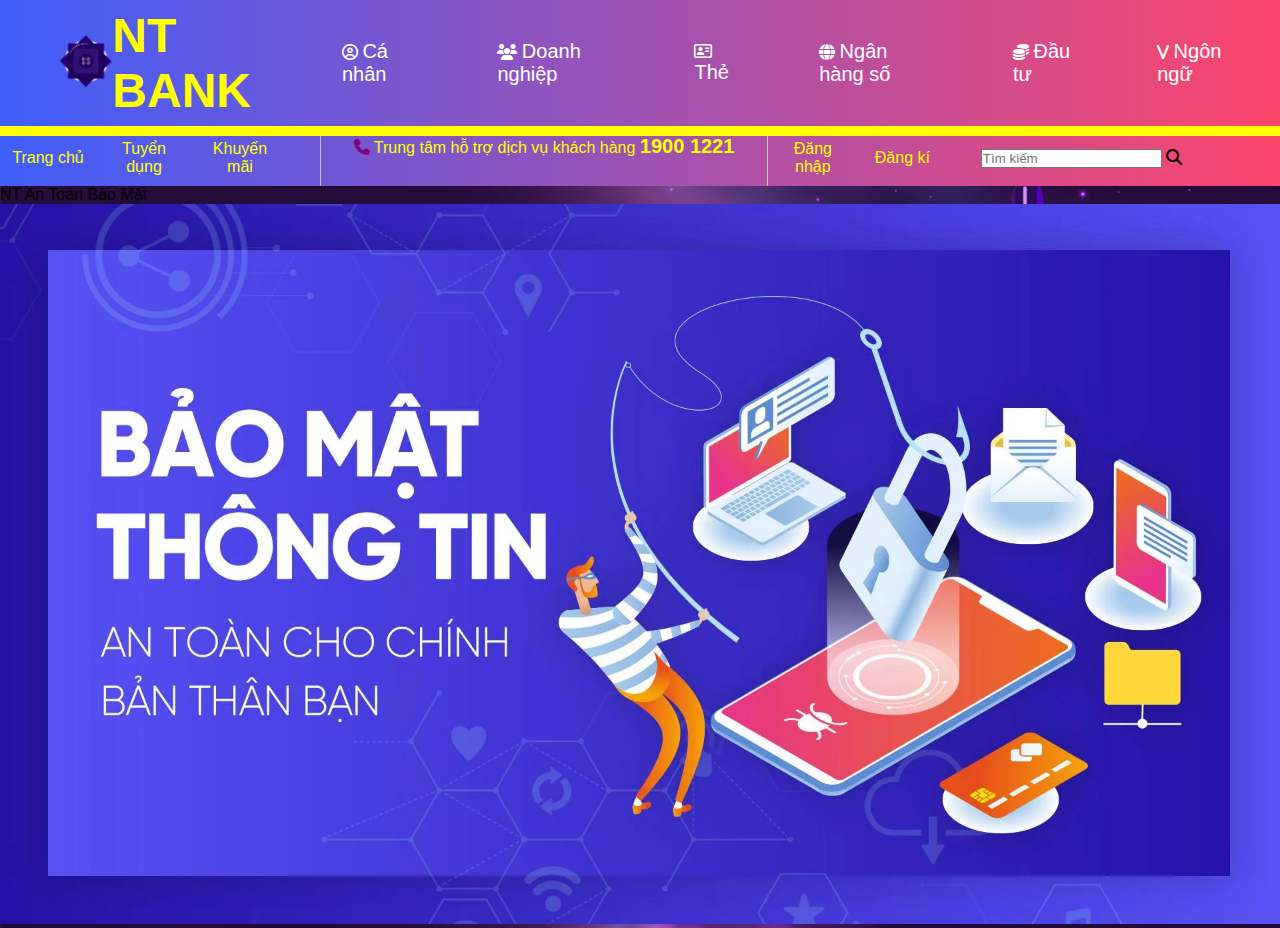
<file: antoanbaomat.html>
<!DOCTYPE html>
<html lang="en">
<head>
    <meta charset="UTF-8">
    <meta http-equiv="X-UA-Compatible" content="IE=edge">
    <meta name="viewport" content="width=device-width, initial-scale=1.0">
    <link rel="shortcut icon" href="/IMG/logo.png">
    <title>NT an toàn bảo mật</title>
    <link rel="stylesheet" href="/index.css">
    <link rel="stylesheet" href="/antoanbaomat.css">
    <link rel="stylesheet" href="https://cdnjs.cloudflare.com/ajax/libs/font-awesome/6.1.1/css/all.min.css"> 
    <link rel="stylesheet" href="https://cdnjs.cloudflare.com/ajax/libs/animate.css/4.1.1/animate.min.css"
  /> 
  <body>
    <div class="all">
    <header class="flex">
        <div class="col10">
            <div>
                <a href="#"><img src="IMG/logo.png" alt="logo"></a>
                
            </div>
        </div>
        <div class="col20">
            <div>
               <a href="#"> <h1>NT BANK</h1></a>
            </div>
        </div>
        <div class="col70">
            <div >
                <ul class="menu flex">
                    <li class="subject">                    
                        <a href="#">
                            <i class="fa-regular fa-circle-user"></i>
                            <span>Cá nhân</span>
                        </a>
                        <ul class="menu option sub">
                            <li><a href="#">Sản phẩm</a></li>
                            <li><a href="#">Dịch vụ</a></li>
                            <li><a href="#">Ngân hàng số</a></li>
                            <li><a href="#">Khuyến mãi</a></li>
                            <li><a href="#">Hỗ trợ</a></li>
                        </ul>
                    </li>
                    <li class="subject">
                        <a href="#">
                            <i class="fa-solid fa-users"></i>
                            <span>Doanh nghiệp</span>
                        </a>
                        <ul class="menu option sub" >

                            <li><a href="#">Sản phẩm</a></li>
                            <li><a href="#">Khuyến mãi</a></li>
                            <li><a href="#">Hỗ trợ </a></li>
                        </ul>
                    </li>
                    <li class="subject">
                        <a href="#">
                            <i class="fa-regular fa-address-card"></i>
                            <span>Thẻ</span>
                        </a>
                        <ul class="menu option sub" >
                            <li><a href="#">Sản phẩm</a></li>
                            <li><a href="#">Dịch vụ</a></li>
                            <li><a href="#">Ngân hàng số</a></li>
                            <li><a href="#">Khuyến mãi</a></li>
                            <li><a href="#">Hỗ trợ</a></li>
                        </ul>
                    </li>
                    <li class="subject">
                        <a href="#">
                            <i class="fa-solid fa-globe"></i>
                            <span>Ngân hàng số</span>
                        </a>
                        <ul class="menu option sub">
                            <li><a href="#">Internet Banking</a></li>
                            <li><a href="#">Mobile Banking</a></li>
                            <li><a href="#">Sms Banking</a></li>
                           
        
                        </ul>
                    </li>
                    <li class="subject">
                        <a href="#">
                            <i class="fa-solid fa-coins"></i>
                            <span>Đầu tư</span>
                        </a>
                    </li>
                    <li class="subject">
                        <a href="#">
                            <i class="fa-solid fa-v"></i>
                            <span class="language">Ngôn ngữ</span>     
                        </a>
                        <ul class="menu option sub">
                            <li><a href="#">Tiếng Anh</a> </li>
                            <li><a href="#">Tiếng Hàn</a> </li>
                            <li><a href="#">Tiếng Trung</a> </li>
                            <li><a href="#">Tiếng Nhật</a> </li>
                            <li><a href="#">Tiếng Tây Ban Nha</a> </li>
                            <li>...</li>
                        </ul>
                    </li>
                </ul>
            </div>
        </div>
    </header>
    <main>
        
    </main>
    <nav class="flex">
        <div class="flex col25">
            <div><a href="index.html">Trang chủ</a></div>
            <div><a href="tuyendung.html">Tuyển dụng</a></div>
            <div><a href="#">Khuyến mãi</a></div>
        </div>
        <div class="col35 nav flex">
            <i class="fa fa-phone" aria-hidden="true"></i>

            <a href="#">Trung tâm hỗ trợ dịch vụ khách hàng</a>
            <span class="number_phone">1900 1221</span>
        </div>
        <div class="flex col35">
            <div><a href="login.html" class="link" target="_self"> Đăng nhập</a></div>  
            <div><a href="login.html" class="link" target="_self"> Đăng kí</a></div>
            <div><input type="text"  placeholder="Tìm kiếm" /> 
                <i class="fa fa-search" aria-hidden="true"></i> </div>
        </div>
    </nav>      
    <section>
      <div class="p1">NT An Toàn Bảo Mật </div>
      <div class="picture">
        <img src="/IMG/baomat.webp" alt="anh" width="100%">
      </div>
    </section>
  </body>
</file>
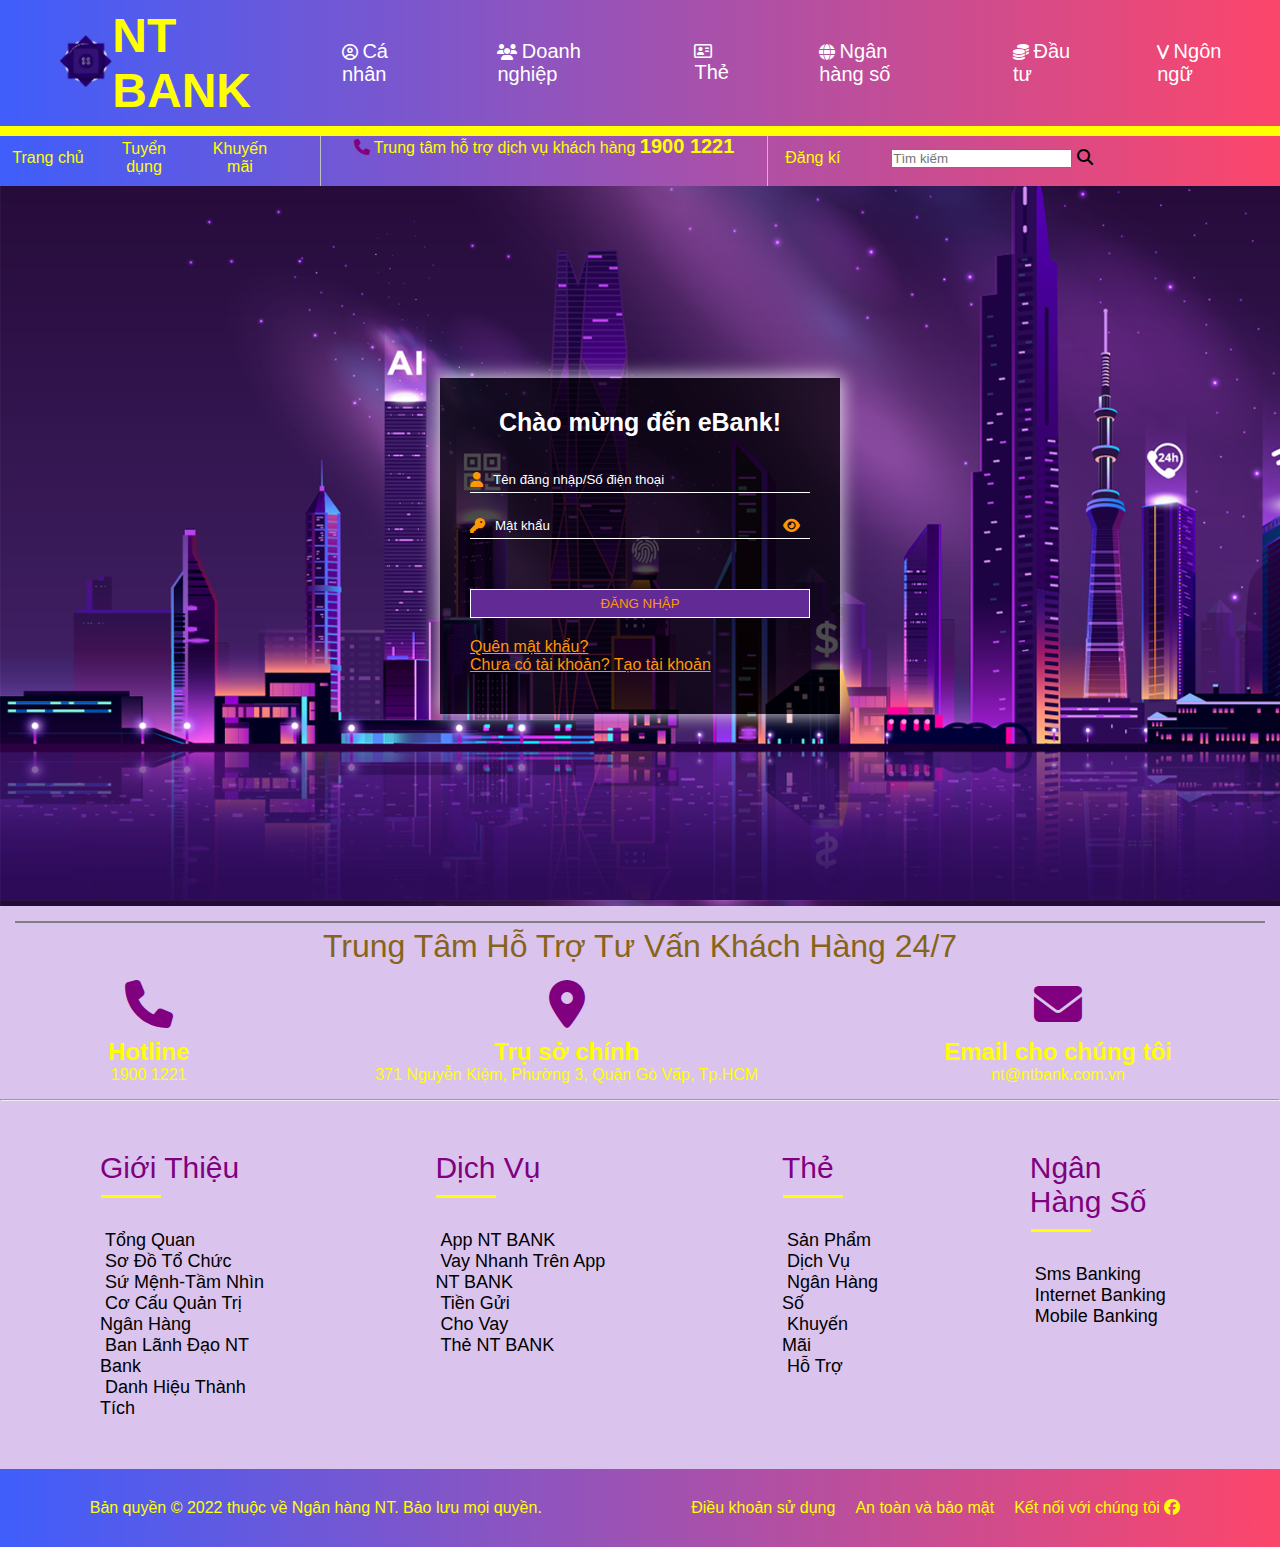
<file: login.html>
<!DOCTYPE html>
<html lang="en">
<head>
    <meta charset="UTF-8">
    <meta http-equiv="X-UA-Compatible" content="IE=edge">
    <meta name="viewport" content="width=device-width, initial-scale=1.0">
    <link rel="shortcut icon" href="/IMG/logo.png">
    <title>ĐĂNG NHẬP NT BANK</title>
    <link href="index.css" rel="stylesheet"/>
    <link rel="stylesheet" href="login.css">
    <link href="https://cdnjs.cloudflare.com/ajax/libs/font-awesome/6.1.1/css/all.min.css" rel="stylesheet"/>
    <script src="./main.js"></script>
</head>
<body>
    <div class="all">
    <header class="flex">
        <div class="col10">
            <div>
                <a href="#"><img src="IMG/logo.png" alt="logo"></a>
                
            </div>
        </div>
        <div class="col20">
            <div>
               <a href="#"> <h1>NT BANK</h1></a>
            </div>
        </div>
        <div class="col70">
            <div >
                <ul class="menu flex">
                    <li class="subject">                    
                        <a href="#">
                            <i class="fa-regular fa-circle-user"></i>
                            <span>Cá nhân</span>
                        </a>
                        <ul class="menu option sub">
                            <li><a href="#">Sản phẩm</a></li>
                            <li><a href="#">Dịch vụ</a></li>
                            <li><a href="#">Ngân hàng số</a></li>
                            <li><a href="#">Khuyến mãi</a></li>
                            <li><a href="#">Hỗ trợ</a></li>
                        </ul>
                    </li>
                    <li class="subject">
                        <a href="#">
                            <i class="fa-solid fa-users"></i>
                            <span>Doanh nghiệp</span>
                        </a>
                        <ul class="menu option sub" >

                            <li><a href="#">Sản phẩm</a></li>
                            <li><a href="#">Khuyến mãi</a></li>
                            <li><a href="#">Hỗ trợ </a></li>
                        </ul>
                    </li>
                    <li class="subject">
                        <a href="#">
                            <i class="fa-regular fa-address-card"></i>
                            <span>Thẻ</span>
                        </a>
                        <ul class="menu option sub" >
                            <li><a href="#">Sản phẩm</a></li>
                            <li><a href="#">Dịch vụ</a></li>
                            <li><a href="#">Ngân hàng số</a></li>
                            <li><a href="#">Khuyến mãi</a></li>
                            <li><a href="#">Hỗ trợ</a></li>
                        </ul>
                    </li>
                    <li class="subject">
                        <a href="#">
                            <i class="fa-solid fa-globe"></i>
                            <span>Ngân hàng số</span>
                        </a>
                        <ul class="menu option sub">
                            <li><a href="#">Internet Banking</a></li>
                            <li><a href="#">Mobile Banking</a></li>
                            <li><a href="#">Sms Banking</a></li>
                           
        
                        </ul>
                    </li>
                    <li class="subject">
                        <a href="#">
                            <i class="fa-solid fa-coins"></i>
                            <span>Đầu tư</span>
                        </a>
                    </li>
                    <li class="subject">
                        <a href="#">
                            <i class="fa-solid fa-v"></i>
                            <span class="language">Ngôn ngữ</span>     
                        </a>
                        <ul class="menu option sub">
                            <li><a href="#">Tiếng Anh</a> </li>
                            <li><a href="#">Tiếng Hàn</a> </li>
                            <li><a href="#">Tiếng Trung</a> </li>
                            <li><a href="#">Tiếng Nhật</a> </li>
                            <li><a href="#">Tiếng Tây Ban Nha</a> </li>
                            <li>...</li>
                        </ul>
                    </li>
                </ul>
            </div>
        </div>
    </header>
    <main>
        
    </main>
    <nav class="flex">
        <div class="flex col25">
            <div><a href="index.html">Trang chủ</a></div>
            <div><a href="tuyendung.html">Tuyển dụng</a></div>
            <div><a href="#">Khuyến mãi</a></div>
        </div>
        <div class="col35 nav flex">
            <i class="fa fa-phone" aria-hidden="true"></i>

            <a href="#">Trung tâm hỗ trợ dịch vụ khách hàng</a>
            <span class="number_phone">1900 1221</span>
        </div>
        <div class="flex col35">
            <!-- <div><a href="login.html" class="link" target="_self"> Đăng nhập</a></div>   -->
            <div><a href="login.html" class="link" target="_self"> Đăng kí</a></div>
            <div><input type="text"  placeholder="Tìm kiếm" /> 
                <i class="fa fa-search" aria-hidden="true"></i> </div>
        </div>
    </nav>      
    <section>
        <div id="wrapper">
            
            <form action="" id="form-login">
            <h1 class="form-heading"> Chào mừng đến eBank! </h1>
            <div class="form-group">
                <i class="fa fa-user" aria-hidden="true"></i>
                <input type="text" class="form-input" placeholder="Tên đăng nhập/Số điện thoại">
            </div>
            <div class="form-group">
                <i class="fa fa-key" aria-hidden="true"></i>
                <input type="password" class="form-input" placeholder="Mật khẩu" id="Showpassword">
                <div id="eye">
                    <i class="fa fa-eye" aria-hidden="true" onclick="myFunction()"></i>
                </div>
               
            </div>
            <input type="submit" value="Đăng nhập" class="form-submit">
            <div>
           <div> <a class="pass" href="#">Quên mật khẩu?</a></div>
           <div><a class="acc" href="#">Chưa có tài khoản? Tạo tài khoản</a></div>
            </div>
            </form>

        </div>
    </section>
    <footer>
        <div class="content2">
            <h2>Trung tâm hỗ trợ tư vấn khách hàng 24/7</h2>
            <ul class="flex content2">
                <li>
                    <i class="fa-solid fa-phone"></i>
                    <div class="add">
                        <h2>Hotline</h2>
                        <p>1900 1221</p>
                    </div>
                </li>
                <li>
                    <i class="fa-solid fa-location-dot"></i>
                    <div class="add">
                        <h2>Trụ sở chính</h2>
                        <p>371 Nguyễn Kiệm, Phường 3, Quận Gò Vấp, Tp.HCM</p>
                    </div>
                </li>
                <li>
                    <i class="fa-solid fa-envelope"></i>
                    <div class="add">
                        <h2>Email cho chúng tôi</h2>
                      <a href="mailto:nt@ntbank.com.vn">nt@ntbank.com.vn</a>
                    </div>
                </li>
                
            </ul>
            
        </div>
        <hr>
        <div class="content3">        
            <ul class="flex content3">
                <li>
                    <h2>Giới thiệu</h2>
                    <div><a href="#">Tổng quan</a></div>
                    <div> <a href="#">Sơ đồ tổ chức </a></div>
                    <div><a href="#">Sứ mệnh-Tầm nhìn </a></div>
                    <div><a href="#">Cơ cấu quản trị ngân hàng </a></div>
                    <div><a href="#">Ban lãnh đạo NT Bank </a></div>
                    <div><a href="#">Danh hiệu thành tích </a></div>    
                </li>
                <li>
                    <h2>Dịch vụ</h2> 
                    <div><a href="#">App NT BANK</a></div>
                    <div><a href="#">Vay nhanh trên App NT BANK</a></div>
                    <div><a href="#">Tiền gửi</a>  </div>
                    <div><a href="#">Cho vay</a></div>
                    <div><a href="#">Thẻ NT BANK</a></div>
                </li>
                <li>
                    <h2>Thẻ</h2>
                    <div><a href="#">Sản phẩm</a></div>
                    <div><a href="#">Dịch vụ</a></div>
                    <div><a href="#">Ngân hàng số</a></div>
                    <div><a href="#">Khuyến mãi</a></td></div>
                    <div><a href="#">Hỗ trợ</a></div>   
                </li>
                <li>
                    <h2>Ngân hàng số</h2>
                    <div><a href="#">Sms Banking</a></div>
                    <div><a href="#">Internet Banking</a></div>
                    <div><a href="#">Mobile Banking</a></div>
                    
                </li>            
            </ul>                                   
        </div>
        <div class="footers flex">
            <div>
                <div><p>Bản quyền © 2022 thuộc về Ngân hàng NT. Bảo lưu mọi quyền.</p></div>
            </div>
            <div class="flex st">
                <div><a href="#">Điều khoản sử dụng</a></div>
                <div><a href="#">An toàn và bảo mật</a></div>
                <div>
                    
                    <a href="#">Kết nối với chúng tôi <i class="fa-brands fa-facebook"></i></a></div>

            </div>
        </div>
    </footer>   
</body>
</html>
</file>
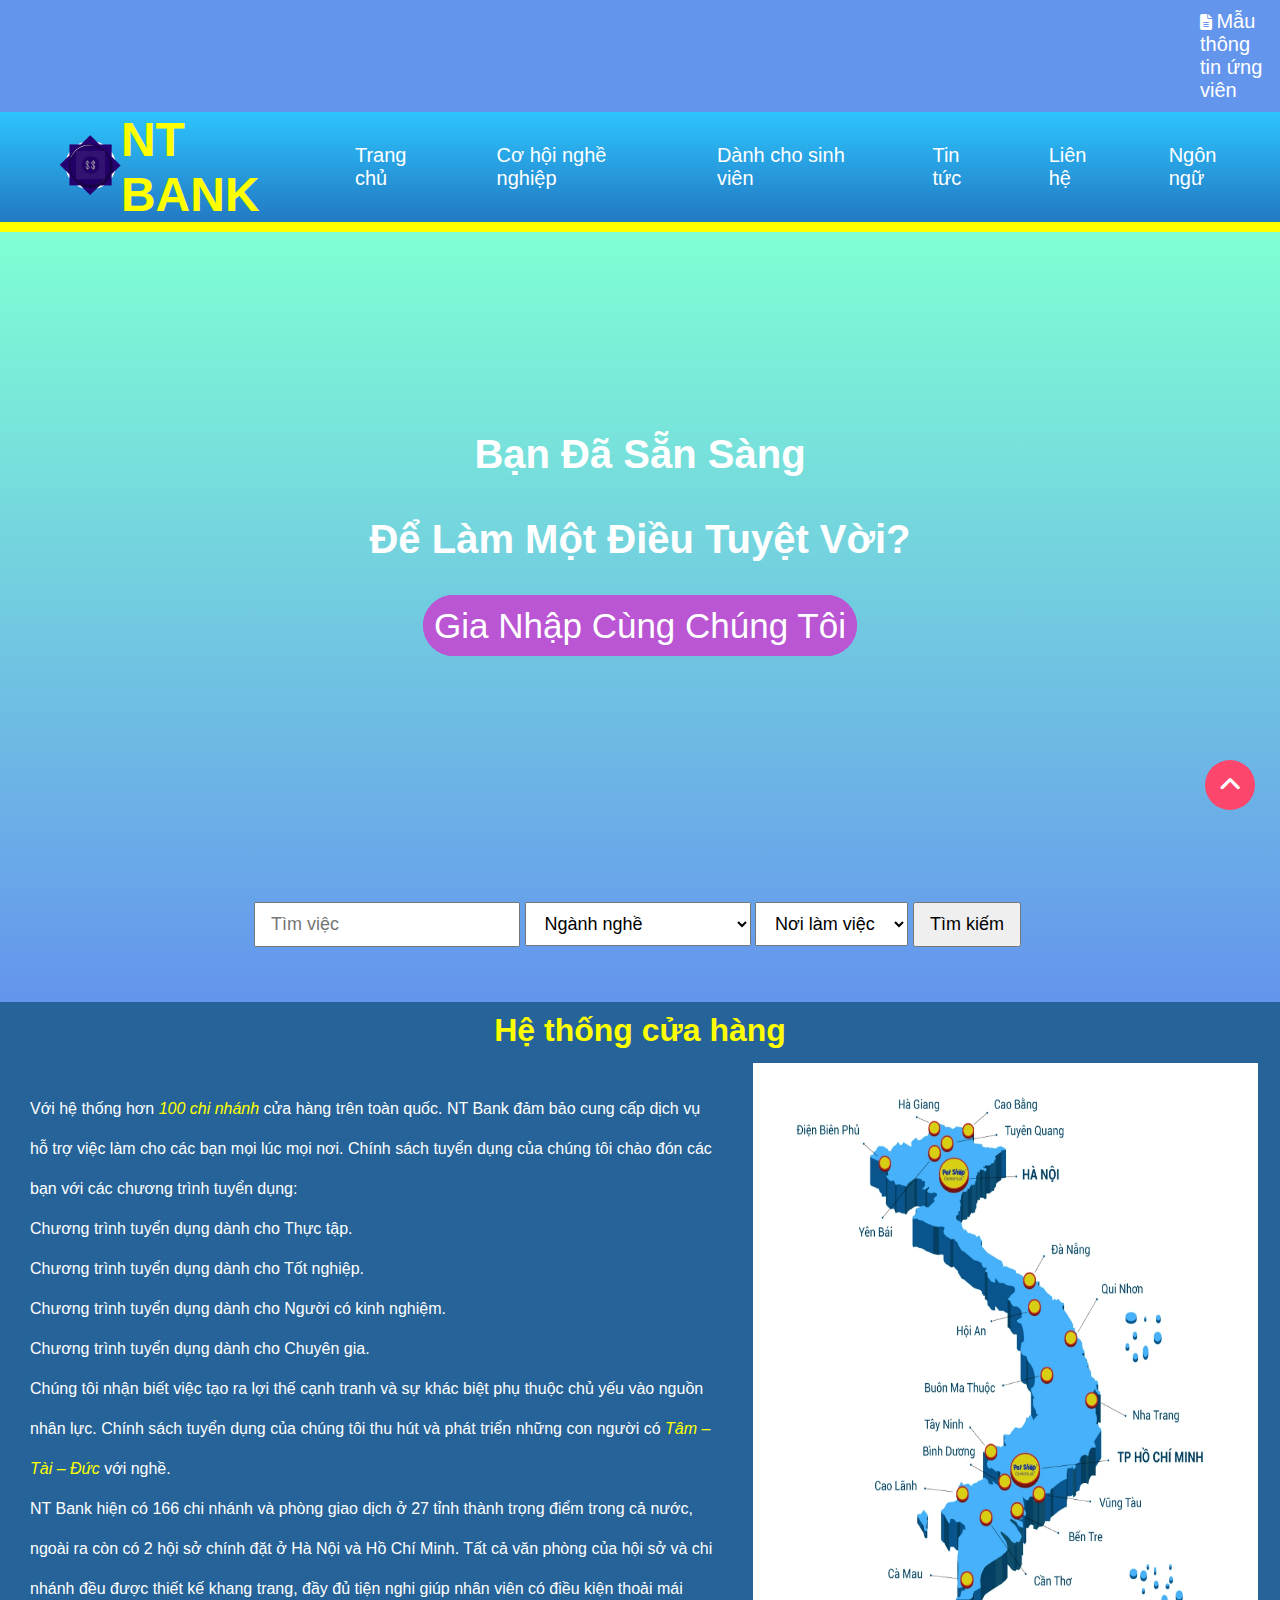
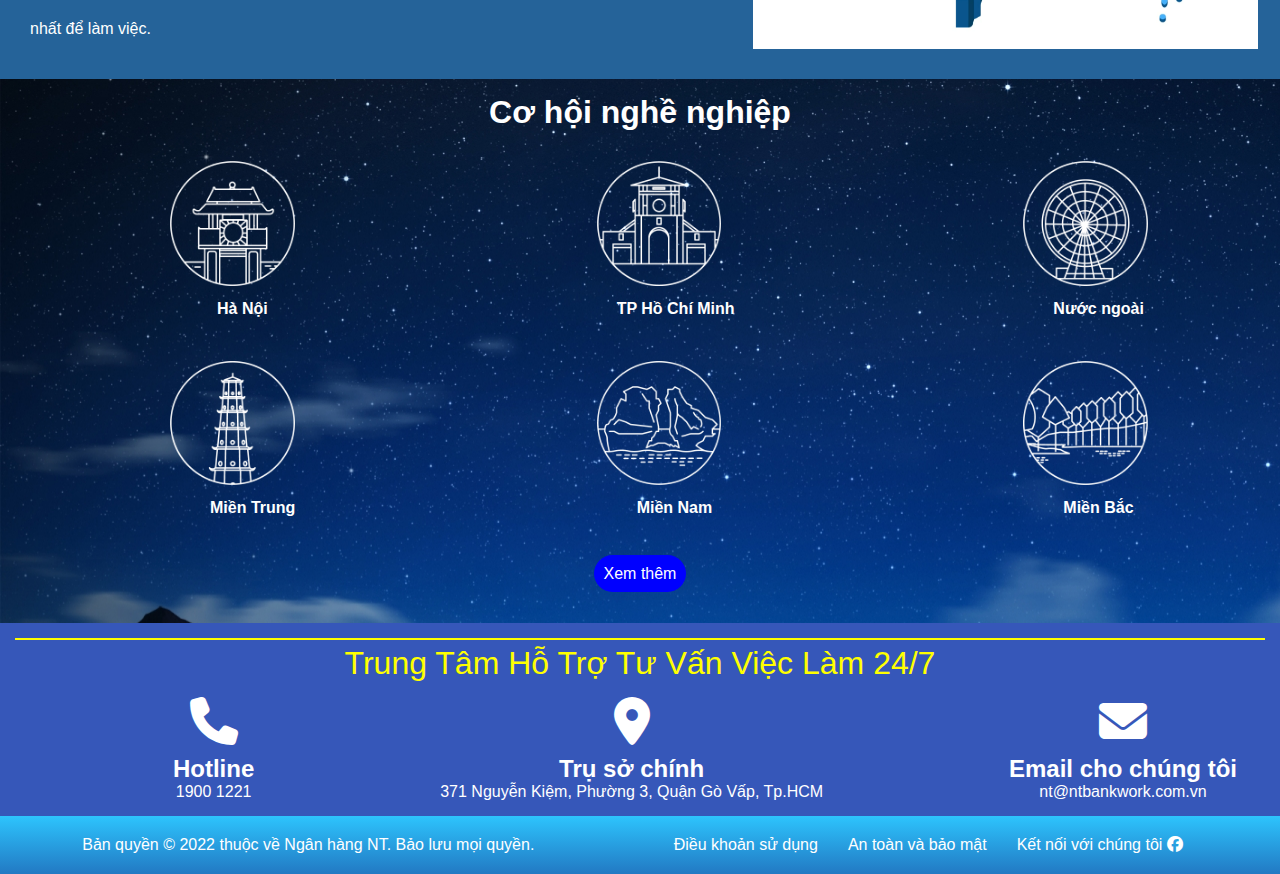
<file: tuyendung.html>
<!DOCTYPE html>
<html lang="en">
<head>
    <meta charset="UTF-8">
    <meta http-equiv="X-UA-Compatible" content="IE=edge">
    <meta name="viewport" content="width=device-width, initial-scale=1.0">
    <link rel="shortcut icon" href="/IMG/logo.png">
    <title>NT BANK TUYỂN DỤNG</title>
    <link href="tuyendung.css" rel="stylesheet">
    <script src="tuyendung.js" ></script>
    <link rel="stylesheet" href="https://cdnjs.cloudflare.com/ajax/libs/animate.css/4.1.1/animate.min.css">
    <link rel="stylesheet" href="https://cdnjs.cloudflare.com/ajax/libs/font-awesome/6.1.2/css/all.min.css">
</head>
<body>
    <div  id="first">
    <div>
        <a href="/file/thong-bao-tuyen-dung.doc" download="Tuyen dung">
            <i class="fa-solid fa-file-lines"></i>
            <span>Mẫu thông tin ứng viên</span>
        </a>

    </div>
</div>  
       
        <header class="flex">
            <div class="col10">
                <div>
                    <a href="#"><img src="IMG/logo.png" alt="logo"></a>
                    
                </div>
            </div>
            <div class="col20">
                <div>
                   <a href="#"> <h1>NT BANK</h1></a>
                </div>
            </div>
            <div class="col70">
                <div >
                    <ul class="menu flex">
                        <li class="subject">                    
                            <a href="index.html">
                               
                                <span>Trang chủ</span>
                            </a>
                            
                        </li>
                        <li class="subject">
                            <a href="#">
                               
                                <span>Cơ hội nghề nghiệp</span>
                            </a>
                            <ul class="menu option sub" >
    
                                <li><a href="#">Tất cả việc làm</a></li>
                                <li><a href="#">Việc làm cán bộ quản lí</a></li>
                                <li><a href="#">Việc làm hội sở </a></li>
                                <li><a href="#">Việc làm chi nhánh </a></li>
                                <li><a href="#">Bản đồ việc làm  </a></li>


                            </ul>
                        </li>
                        <li class="subject">
                            <a href="#">
                                
                                <span>Dành cho sinh viên</span>
                            </a>
                            <ul class="menu option sub" >
                                <li><a href="#">NT và sinh viên</a></li>
                                <li><a href="#">Thực tập sinh tài năng</a></li>
                                <li><a href="#">NT Career Tour</a></li>
                                <li><a href="#">Cuộc thi Master Banking</a></li>
                                <li><a href="#">Kỹ năng ứng tuyển</a></li>
                            </ul>
                        </li>
                        <li class="subject">
                            <a href="#">                              
                                <span>Tin tức</span>
                            </a>                  
                        </li>
                        <li class="subject">
                            <a href="#">                                
                                <span>Liên hệ</span>
                            </a>
                        </li>
                        <li class="subject">
                            <a href="#">
                                
                                <span class="language">Ngôn ngữ</span>     
                            </a>
                            <ul class="menu option sub">
                                <li><a href="#">Tiếng Anh</a> </li>
                                                           </ul>
                        </li>
                    </ul>
                </div>
            </div>
        </header>
    <nav class="content1">
        <div class="num1">
        <p class="pa1 animate__animated animate__backInLeft">Bạn đã sẵn sàng</p>
        <p class="pa2 animate__animated animate__backInLeft">Để làm một điều tuyệt vời?</p>
        <a href="#">Gia nhập cùng chúng tôi</a>   
        </div>   
        <div class="num2">
            <form action="#">
            <input class="ds" type="text" placeholder="Tìm việc">
            <select class="ds">
                <option>Ngành nghề</option>
                <option>Bán hàng/Kinh doanh</option>
                <option>Bán lẻ/Bán sỉ</option>
                <option>Bản hiểm</option>
                <option>Bộ phận pháp lí</option>
                <option>Bưu chính viễn thông</option>
                <option>CNTT</option>
                <option>Chưa có kinh nghiệm</option>
                <option>Chứng khoáng</option>
                <option>Dịch vụ bán hàng </option>
                <option>Ngân hàng</option>
                <option>Nhân sự</option>
                <option>Quản lí điều hành</option>
                <option>Truyền thông</option>
                <option>Tài chính</option>
                <option>Thống kê</option>
                <option>Tiếp thị</option>
                <option>Tư vấn</option>
            </select>
            <select class="ds">
                <option>Nơi làm việc</option>
                <option>Hồ Chí Minh</option>
                <option>Hà Nội</option>
                <option>Vũng Tàu</option>
                <option>Bình Định</option>
                <option>Bình Dương</option>
                <option>Bình Phước</option>
                <option>Bình Thuận</option>
                <option>Cần Thơ </option>
                <option>Đà Nẵng</option>             
                <option>Đăk lăk</option>
                <option>Đồng Nai</option>
                <option>Đồng Tháp</option>
                <option>Hà tĩnh</option>
                <option>Hải Dương</option>
                <option>Hải Phòng</option>
                <option>Hưng Yên</option>
                <option>Khánh Hòa</option>
                <option>Kiêng Giang</option>
                <option>Lâm ĐỒng</option>
                <option>Lạng Sơn</option>
                <option>Tây Ninh</option>
            <input class="ds but" type="button" value="Tìm kiếm">
        </form>
        </div>
    </nav>
    <section class="content2">
        <h1 style="color: yellow;">Hệ thống cửa hàng</h1>
        <div class="flex">
          <ul class="pa3">
            <li>Với hệ thống hơn <i style="color: yellow;">100 chi nhánh </i> cửa hàng trên toàn quốc. NT Bank đảm bảo cung cấp dịch vụ hỗ trợ việc làm cho các bạn mọi lúc mọi nơi. Chính sách tuyển dụng của chúng tôi chào đón các bạn với các chương trình tuyển dụng:</li>
            <li>Chương trình tuyển dụng dành cho Thực tập.</li>
            <li>Chương trình tuyển dụng dành cho Tốt nghiệp.</li>
            <li>Chương trình tuyển dụng dành cho Người có kinh nghiệm.</li>
            <li>Chương trình tuyển dụng dành cho Chuyên gia.</li>
            <li>Chúng tôi nhận biết việc tạo ra lợi thế cạnh tranh và sự khác biệt phụ thuộc chủ yếu vào nguồn nhân lực. Chính sách tuyển dụng của chúng tôi thu hút và phát triển những con người có <i style="color: yellow;">Tâm – Tài – Đức </i> với nghề.</li>
            <li>NT Bank hiện có 166 chi nhánh và phòng giao dịch ở 27 tỉnh thành trọng điểm trong cả nước, ngoài ra còn có 2 hội sở chính đặt ở Hà Nội và Hồ Chí Minh. Tất cả văn phòng của hội sở và chi nhánh đều được thiết kế khang trang, đầy đủ tiện nghi giúp nhân viên có điều kiện thoải mái nhất để làm việc.</li>
            <li></li>
          </ul>
             
           <img src="IMG/map.png" alt="hinh">
        </div> 
    </section>
    <section class="content3">
        <h1>Cơ hội nghề nghiệp</h1>
        <div class="flex info">

            <div>
                <a  href="#">
                    <img src="IMG/job13.png" alt="hinh">
                    <p id="hanoi">Hà Nội</p> 
                </a>
            </div>
            <div>
                <a href="#">
                    <img src="IMG/job19.png" alt="hinh">
                    <p id="tphcm">TP Hồ Chí Minh</p> 
                </a>
            </div>
            <div>
                <a href="#">
                    <img src="IMG/job21.png" alt="hinh">
                    <p id="nuocngoai">Nước ngoài</p> 
                </a>
            </div>
        </div>
        <div class="flex info"> 
            <div>
                <a href="#">
                    <img src="IMG/job16.png" alt="hinh">
                    <p>Miền Trung</p> 
                </a>
            </div>
            <div>
                <a href="#">
                    <img src="IMG/job15.png" alt="hinh">
                    <p>Miền Nam</p> 
                </a>
            </div>
            <div>
                <a href="#">
                    <img src="IMG/job18.png" alt="hinh">
                    <p>Miền Bắc</p> 
                </a>
            </div>
        </div>
        <div class="butt"> <a class="xem" href="#"> Xem thêm</a>   </div>
    
    </section>
    <footer>
        <div class="content2">
            <h2>Trung tâm hỗ trợ tư vấn việc làm 24/7</h2>
            <ul class="flex content2">
                <li>
                    <i class="fa-solid fa-phone"></i>
                    <div class="add">
                        <h2>Hotline</h2>
                        <p>1900 1221</p>
                    </div>
                </li>
                <li>
                    <i class="fa-solid fa-location-dot"></i>
                    <div class="add">
                        <h2>Trụ sở chính</h2>
                        <p>371 Nguyễn Kiệm, Phường 3, Quận Gò Vấp, Tp.HCM</p>
                    </div>
                </li>
                <li>
                    <i class="fa-solid fa-envelope"></i>
                    <div class="add">
                        <h2>Email cho chúng tôi</h2>
                      <a href="mailto:nt@ntbankwork.com.vn">nt@ntbankwork.com.vn</a>
                    </div>
                </li>
                
            </ul>
            
        </div>
    <div class="footers flex">
        <div>
            <div><p>Bản quyền © 2022 thuộc về Ngân hàng NT. Bảo lưu mọi quyền.</p></div>
        </div>
        <div class="flex st">
            <div><a href="#">Điều khoản sử dụng</a></div>
            <div><a href="#">An toàn và bảo mật</a></div>
            <div>
                
                <a href="#">Kết nối với chúng tôi <i class="fa-brands fa-facebook"></i></a></div>
                <a id="gototop" href="#"><i class="fas fa-angle-up"></i></a>
        </div>
        
    </div>
 
</footer>

</body>
</html>
</file>
<file: index.css>
*{
    padding: 0;
    margin: 0;
        
    box-sizing: border-box;
    font-family: Arial, Helvetica, sans-serif;
}
header{
  
    align-items: center;
    background: rgb(63,94,251);
    background: linear-gradient(90deg, rgba(63,94,251,1) 0%, rgba(252,70,107,1) 100%);
    border-bottom-color:yellow;
    border-bottom-width: 10px;
    border-bottom-style: solid;
    margin-bottom:0;
    position: fixed;
    z-index: 1000;
    top: 0;
    left: 0;
    right: 0;
   
}
main{
    background-color: yellow;
    padding: 65px;  
}
header div{
    max-width: 100%;
}
.flex {
    display: flex;
    margin-top: 0;
}
.col30{
    width: 30%;
}
.col35{
    width: 35%;
}
.col10{
    width: 10%;
}
.col25{
    width: 25%;
}
.col65{
    width: 65%;
}
.col10 >div >a>img{
   
    width: 100%;
    padding: 0px 0px 0px 60px;
}
div>a>h1{
    font-family: Arial, Helvetica, sans-serif;
    color: yellow;
    font-size: 3rem;
    margin: 0;  
}
div>a{
    text-decoration: none;
}

ul >li{
    list-style-type: none;    
}
ul.flex >li>a{
    text-decoration: none;
   color: white;
   
   padding: 0px 0px 0px 0px;    
}
span{
    font-size: 20px;
}
ul>li>a{
    text-decoration: none;
    color: white;
}
.language{
    /* padding: 0px 0px 20px 0px; */
}
.subject{
align-items: center;
   padding: 40px;

}
.subject:hover{
    background-color:  rgb(75, 14, 132) ;
}
.subject:hover > a >*{
    color:yellow;
}
ul.menu.option.sub>li{
    padding: 15px;
    padding-left: 20px;
    border-bottom: 1px solid purple;
    text-align: center;

}
ul.menu.option.sub>li:last-child{
    border-bottom: 0px;
}

.option{
    display: none!important;
    position: absolute;
    background-color: blueviolet;

}
.subject:hover .option{
    display: block !important;   
}
.option::after{
    content: " ";
    border-width: 12px;
    border-style: solid;
    border-color: transparent transparent yellow transparent;
    position: absolute;
    bottom: 100%;
    left: 20%;
   
}
.menu.option.sub{
    margin-top: 38px;
    margin-left: -38px;
    border-radius: 10px 10px;
    z-index: 1;
 
}
.menu.option.sub>li:hover{
    background-color: rgb(75, 14, 132);
    border: 1px solid rgb(75, 14, 132);
    border-radius: 10px 10px;
}
.menu.option.sub>li:hover >a{
    color: yellow;
}
nav{
    background: rgb(63,94,251);
    background: linear-gradient(90deg, rgba(63,94,251,1) 0%, rgba(252,70,107,1) 100%);
    
}
nav >div.flex{
    align-items: center;
    
}
div.flex.col25>div{
    font-weight: 500;
    text-align: center;
    width: 30%;
}
div.flex.col35>div{
    text-align: center;

    font-weight: 500;
    width: 20%;
}
div.flex.col35>div:last-child{
    width: 60%;
}
div.col35.nav{
    border-left: 1px solid silver;
    border-right: 1px solid silver;
    text-align: center;
    padding: 5px 0px 0px 0px;
    display: inline-block;
    font-weight: 500;
    text-align: center;
}
div.col35.nav>a:hover{
    background-color:rgb(75, 14, 132) ;
    color: yellow; 
}
div.col35.nav>i:hover{
    color: yellow;
}
div.cont {
    padding: 30px 10px;
    border: 2px solid  rgb(218, 196, 238);
}
div.flex>div>a{
    padding: 10px;
    display: block;
    margin: 0px;
}
div.flex>div>a:hover{
    background-color:rgb(75, 14, 132) ;
    color: yellow;
}
div.box{
    background-color: rgb(218, 196, 238);

}
a.pic>img{
    padding-top: 5px;
    width: 100%;
    
}
div.data{
    padding: 20px 15px;
    background-color: rgb(218, 196, 238);
    
}
div.data>div>h1{
    background:linear-gradient(rgb(114, 42, 182),rgb(137, 83, 188) );
    padding: 15px;
    margin-top: 5px;
    text-align: center;
}
.topic h2{
    color: purple;
}
div.data>div>h1>a{
    color: yellow;
    text-transform: capitalize;
    text-decoration: none;
font-size: 2rem;

}   
div.new{
    padding: 10px;
}
.new>a>img{
    width: 50%;
    padding: 5px;
}
.new>a>div{
    padding: 20px 15px;
}
div>span{
    font-size: 16px;
    color: rgb(119, 111, 111);
}
div.content{
    /* background:linear-gradient(rgb(114, 42, 182),rgb(137, 83, 188) ); */
padding: 20px;
font-size: 2rem;
text-align: center  ;

}
div.content>a>h2{
    color: rgb(242, 171, 48);
   
}
div.contents{
    
    /* background:linear-gradient(rgb(137, 83, 188),rgb(191, 125, 252) ); */
padding: 20px;
font-size: 1rem;
text-align: center  ;

}
div.contents>ul>li{
    border:1px solid purple;
    margin: 5px;
    padding: 10px;
    border-radius:30px ;
    
}
div.contents>ul>li>i{
    font-size: 3rem;
    padding-bottom: 10px;
    color: rgb(242, 171, 48);   
    
}
div.contents>ul>li>div a{
    background-color: purple;
    color: yellow;
    padding: 5px;
    margin-top: 5px;
    display: inline-block;
    border-radius: 10px 10px;
    
}
div.contents>ul>li>h2{
    color:purple;
}
div.contents>ul>li>p{
padding: 5px;
color: black;
}
div.contents>ul>li>a{
 color: black;
    background-color: rgb(97, 190, 219);
    border: 3px solid rgb(131, 131, 235);
}
div.info{
   background: rgb(131,58,180);
background: linear-gradient(90deg, rgba(131,58,180,1) 0%, rgba(253,29,29,1) 100%, rgba(252,176,69,1) 100%);
}
div.info>iframe{
    padding-left: 10px;
    padding-bottom: 10px;
}
div.info>div>div{
    max-width: 100%;  
}
div.info>div>div>img{
    width: 50%;
    padding: 15px;
}
div.info>div>div>a>p{
    padding: 15px;
}
#xemthem{
    text-align: center;
}
a.button>span{
    border: 1px solid white;
    border-radius: 30px;
    padding: 10px;
    background-color: purple;
    color: yellow;
    
}

a.button>span:hover{
    background-color: yellow;
    color: purple;
}

div.content2{
    background-color: rgb(218, 196, 238);
    text-align: center;
    padding: 15px;
} 
div.content2>h2{
    color: rgb(136, 99, 26);
    font-size: 2rem;
    border-top: 2px solid gray;
    padding: 5px;
    font-weight: 500;
    text-transform: capitalize;
}
ul.flex.content2>li{
    text-align: center;
    margin: auto;
    padding: auto;

}
ul.flex.content2{
    align-items: center;
    
}
ul.flex.content2>li>i{
    font-size: 3rem;
    padding: 10px;
}
div.content3{
    background-color: rgb(218, 196, 238);
    padding:25px 25px;
}
ul.flex.content3>li{
   padding: 25px 75px;
   
}
ul.flex.content3>li>h2{
    margin: 0px 0px 40px 0px;
    color: purple;
    font-weight: 500;
    text-transform: capitalize;
    font-size: 30px;
    padding-bottom: 5px;
position: relative;
}
ul.flex.content3>li>h2::before {
    content: "";
    position: absolute;
    background-color: yellow;
    left: 1px;
    bottom: -8px;
    height: 3px;
    box-sizing: border-box;
    width: 60px;
}
ul.flex.content3>li>div>a{
    color: black;
    padding: 5px;
    text-transform: capitalize;
    font-size: 18px;
    /* transition: all 0.3s ease; */
}
ul.flex.content3>li>div:hover{
border: 1px transparent;

    animation: dichuyen 1s;
    position: relative;
    
}
div.footers{
    background: rgb(63,94,251);
    background: linear-gradient(90deg, rgba(63,94,251,1) 0%, rgba(252,70,107,1) 100%);
align-items: center;
padding: 20px;

}
div.footers>div{
   margin: auto;
}


.number_phone {
    font-size: 20px;
    font-weight: bold;
    color: yellow;
}
.fa-phone{

    color: purple;
    animation: ring-ring 1s infinite;
}
.fa-phone:hover{

    animation: ring-ring 1s;
}
.fa-location-dot{
    color: purple;
}
.fa-location-dot:hover{
    animation: ring-ring 1s;
}
.fa-envelope{
    color: purple;
}
.fa-envelope:hover{
    animation: ring-ring 1s;
}
ul.flex.content2>li>i {
    font-size: 3rem;
    padding: 10px;
}

@keyframes dichuyen{
    from{
        left:0;
    }
    to{
        left:10%
    }
}
@keyframes ring-ring
{
  0%
  {
    transform: rotate(0);
  }

  10%
  {
    transform: rotate(-25deg);
  }

  20%
  {
    transform: rotate(25deg);
  }

  30%
  {
    transform: rotate(-25deg);
  }

  40%
  {
    transform: rotate(25deg);
  }

  50%
  {
    transform: rotate(0);
  }

  100%
  {
    transform: rotate(0);
  }
}
.new>a>img:hover{
    transform: scale(1.1);
}
div.info>div>div>img:hover{
    transform: scale(1.1);
}
div.contents>ul>li:hover{
    background-color: yellow;
}
.add h2 ,p,a{
    color: yellow;
}
.slide_show {
    margin-top:58px ;
    width: 400%;
    transition: all 0.2s;
    display: flex;
    flex-wrap: wrap;
}
.slide_show img{
    width: 25%;
}
.slide{
    width: 100%;
    overflow: hidden;
    position: relative;
    /* margin: 0 auto; */
    z-index: 1;
}
.prev, .next {
    cursor: pointer;
    position: absolute;
    top: 50%;
    width: auto;
    padding: 16px;
    margin-top: -22px;
    color: white;
    font-weight: bold;
    font-size: 18px;
    transition: 0.6s ease;
    border-radius: 0 3px 3px 0;
    user-select: none;
}

 /* Position the "next button" to the right */
 .next {
    right: 0;
    border-radius: 3px 0 0 3px;
}
.prev:hover, .next:hover {
    background-color: rgba(0,0,0,0.8);
}
.bottom-border-header {
    background-size: cover !important;
    background-position-y: bottom !important;
}
div.iconn{
    display: none;
}

/* SCROLLBAR  */
 ::-webkit-scrollbar {
    width: 10px;
  }
  ::-webkit-scrollbar-track {
    box-shadow: inset 0 0 6px rgba(0, 0, 0, 0.3);
  }
  ::-webkit-scrollbar-thumb {
    background: linear-gradient( rgba(63,94,251,1) 0%, rgba(252,70,107,1) 100%);
    box-shadow: inset 0 0 6px rgba(0, 0, 0, 0.5);
    background-clip: content-box;
  }
  .all{
    overflow: hidden;
  }
  .mobile{
    display: none;
  }
  .overplay{
    display: none;
  }
  #mobile-input{
    display: none;
  }
  .iconn{
    display: none;
  }
 .dichuyenanh{
    display: none;
 }
 div.content3-1{
    display: none;
 }
 #xemthem1{
display: none;
 }

  /*ipad*/
  @media screen and (max-width: 1024px) {
   header{
   z-index: 0;
   position: relative;

   }
   div.col10{
    width: 20%;
   }
   .menu.option.sub{
    position: absolute;
    margin-left: 140px;
    margin-top: 40px;
    z-index: 1000;
   }
   .box.col65{
    display: none;
   }
   main{
    padding: 0px;
   }
  
  div>ul.menu.flex{
    display: none;
  }
    .andi{
        display: none;
    } 
    .col25{
        width: 46%;
    }
    .col35.nav.flex{
    width: 1%;
    }
    .nav.col35>a{
    display: none;
    }
    .nav.col35>i{
        display: none;
    }
    .nav.col35>span{
        display: none;
    }
    .flex.col35{
        width: 53%;
    }
    nav.flex{
        font-size: 12px;
    }
    label.iconn{
        
        margin-right: auto;
        display: block;
        font-size: 4rem;
    }
    label.iconn>i{
        position: absolute;
       color: black;
       background-color: blueviolet;
       padding: 5px 10px;
       right: 0px;
       top: 0px ;
    }
    .overplay{
        display: none;
        position: fixed;
        top: 0;
        right: 0;
        left: 0;
        bottom: 0;
        background-color: rgba(0,0,0,0.3 );
        
     }
    .mobile{
        display: block;
        position: fixed;
        top: 0;
        left: 0;
        bottom:0;
        width: 320px;
        max-width: 100%;
        background-color: rgb(81, 11, 100);
        transform: translateX(-100%);
       
        transition: transform linear 0.5s;
    }
    .menu-mobile{
        margin-top: 60px;
    }    
    .iconclose{
        font-size: 3rem;
        color:#666;
        position: absolute;
        top: 1rem;
        right: 1rem;
    }
    .div-input:checked ~ .overplay{
        display: block;
    }
    .div-input{
        display: none;
    }
    .div-input:checked ~ .mobile{
        transform: translateX(0%);
       
    }
ul.menu.option.sub>li{
    padding: 25px !important;
    padding-left: 20px !important;
    font-size: 18px;
}
   div.col35.data{
    width: 100%;
   }
   div.box.col65{
    width: 0%;
   }
   .dichuyenanh{
    display: block;
    width: 90%;
    margin: 0 auto;
   }
   ul>li>p{
    display: none;
   }
   div.contents>ul>li{
    width: 18%;
   }
div.content3{
    display: none;
}
div.content3-1{
    display: block;
    background-color: rgb(218, 196, 238);
    
}
.content3-1>ul>li{
    width: 45%;
    padding: 25px 50px !important;
    margin: 0px auto;
}
div.footers.flex{
    display: block;
    text-align: center;
}
div.flex.st{
    justify-content: center;
    padding-top: 10px;
}
div.info.flex{
    display: block;
    text-align: center;
}
div.info.flex>iframe{
width: 90%;
padding-top: 20px;
}
.col35.if{
display: flex;
width: 90%;
margin: 0px auto;


}
#pic2{
    
}
#xemthem{
    display: none;
}
#xemthem1{
 display: block;
    padding: 20px;
}

}




.all{
    overflow: hidden;
}
.circle{
    position: absolute;
    left: 46%;
    top:50%;
    transform: translateX(-50%);
    width: 100px;
    height: 100px;
    border: 4px solid #fff;
    border-bottom: 4px solid transparent;
    border-top: 4px solid transparent;
    border-radius: 50%;
    animation: animate 2s linear infinite;
    z-index: 1001;
}
.circle:before{
    content: '';
    position: absolute;
    top: 10px;
    left: 10px;
    bottom: 10px;
    right: 10px;
    border: 4px solid transparent;
    border-bottom: 4px solid #fff958;
    border-top: 4px solid #b858ff;
    border-radius: 50%;
    animation: animate 2s linear infinite;
}
.circle:after{
    content: '';
    position: absolute;
    top: 24px;
    left: 24px;
    bottom: 24px;
    right: 24px;
    border: 4px solid transparent;
    border-bottom: 4px solid #fff958;
    border-top: 4px solid #b858ff;
    border-radius: 50%;
    animation: animate 2s linear ;
}
@keyframes animate{
    0%
    {
        transform: rotate(0deg);
    }
    100%
    {
        transform: rotate(360deg);
    }
}
.loader{
    position: fixed;
    top: 0;
    right: 0;
    bottom: 0;
    left: 0;
    background-color: white;
    z-index: 1001;
}
</file>
<file: antoanbaomat.css>
body{
    background-image: url(IMG/anhtpm.png);
    background-size: cover;
    height: 100vh;
 }

 #wrapper{
 min-height: 130vh;
     display: flex;
     justify-content: center;
     align-items: center;
 }
 #form-login{
     max-width: 400px;
     background-color: rgba(0,0,0,0.7);
     flex-grow: 1;
     padding: 30px 30px 40px;
     box-shadow: 0px 0px 17px 2px rgba(255,255,255,0.8);
 }
 .form-heading{
     font-size: 25px;
     color: white;
     text-align: center;
     margin-bottom: 30px;
 }
 .form-input{
     background: transparent;
     border: 0;
     outline: 0;
     color: white;
     flex-grow: 1;
 }
 .form-group{
     border-bottom: 1px solid white;
     margin-top: 15px;
     margin-bottom: 20px;
     display: flex;
 }
 .form-input::placeholder{
     color: white;
 }
 .form-submit{
     background: transparent;
     border:1px solid white;
     width: 100%;
     color: #ff9800;
     text-transform: uppercase;
     padding: 6px 10px;
     margin-top: 30px;
     margin-bottom: 20px;
     background-color: #622a95;
 }
 .form-submit:hover{
     border:1px solid  #5d2e86 ;
    background-color:  transparent !important;
 }
 .form-group i {
     color: #ff9800;
     font-size: 15px;
     padding-top: 5px;
     padding-right: 10px;
     padding-bottom: 5px;
 }
 * {
     padding: 0;
     margin: 0;
     box-sizing: border-box;
 }
 ul.menu{
  
     list-style-type: none;
     padding: 0;
     margin: 0;
     display: flex;
     background-color: transparent;
     align-items: center;
     
 }
 *{
    padding: 0;
    margin: 0;
  
    box-sizing: border-box;
    font-family: Arial, Helvetica, sans-serif;
}
header{
    align-items: center;
    background: rgb(63,94,251);
    background: linear-gradient(90deg, rgba(63,94,251,1) 0%, rgba(252,70,107,1) 100%);
    border-bottom-color:yellow;
    border-bottom-width: 10px;
    border-bottom-style: solid;
    margin-bottom:0;
    position: fixed;
    z-index: 1000;
    top: 0;
    left: 0;
    right: 0;
}
main{
    background-color: yellow;
    padding: 65px;
   
  
}
.flex {
    display: flex;
    margin-top: 0;
}
.col30{
    width: 30%;
}
.col35{
    width: 35%;
}
.col10{
    width: 10%;
}
.col25{
    width: 25%;
}
.col65{
    width: 65%;
}
.col10 >div >a>img{
    width: 100%;
    padding: 0px 0px 0px 60px;
}
div>a>h1{
    font-family: Arial, Helvetica, sans-serif;
    color: yellow;
    font-size: 3rem;
    margin: 0;  
}
div>a{
    text-decoration: none;
}

ul >li{
    list-style-type: none;    
}
ul.flex >li>a{
    text-decoration: none;
   color: white;
   
   padding: 0px 0px 0px 0px;    
}
span{
    font-size: 20px;
}
ul>li>a{
    text-decoration: none;
    color: white;
}
.language{
    /* padding: 0px 0px 20px 0px; */
}
.subject{
align-items: center;
   padding: 40px;

}
.subject:hover{
    background-color:  rgb(75, 14, 132) ;
}
.subject:hover > a >*{
    color:yellow;
}
ul.menu.option.sub>li{
    padding: 15px;
    padding-left: 20px;
    border-bottom: 1px solid purple;
    text-align: center;
background-color: blueviolet;
}
.option{
    display: none!important;
    position: absolute;
    background-color: blueviolet;

}
.subject:hover .option{
    display: block !important;   
}
.option::after{
    content: " ";
    border-width: 12px;
    border-style: solid;
    border-color: transparent transparent yellow transparent;
    position: absolute;
    bottom: 100%;
    left: 20%;
   
}
.menu.option.sub{
    margin-top: 38px;
    margin-left: -38px;
    border-radius: 10px 10px;
    z-index: 1;

 
}
.menu.option.sub>li:hover{
    background-color: rgb(75, 14, 132);
}
.menu.option.sub>li:hover >a{
    color: yellow;
}
nav{
    background: rgb(63,94,251);
    background: linear-gradient(90deg, rgba(63,94,251,1) 0%, rgba(252,70,107,1) 100%);
    
}
nav >div.flex{
    align-items: center;
    
}
div.flex.col25>div{
    font-weight: 500;
    text-align: center;
    width: 30%;
}
div.flex.col35>div{
    text-align: center;

    font-weight: 500;
    width: 20%;
}
div.flex.col35>div:last-child{
    width: 60%;
}
div.col35.nav{
    border-left: 1px solid silver;
    border-right: 1px solid silver;
    text-align: center;
    padding: 5px 0px 0px 0px;
    display: inline-block;
    font-weight: 500;
    text-align: center;
}
div.col35.nav>a:hover{
    background-color:rgb(75, 14, 132) ;
    color: yellow; 
}
div.col35.nav>i:hover{
    color: yellow;
}
 
 /* SCROLLBAR */
 ::-webkit-scrollbar {
     width: 10px;
   }
   ::-webkit-scrollbar-track {
     box-shadow: inset 0 0 6px rgba(0, 0, 0, 0.3);
   }
   ::-webkit-scrollbar-thumb {
     background: linear-gradient(#00ccff, #d400d4);
     box-shadow: inset 0 0 6px rgba(0, 0, 0, 0.5);
     background-clip: content-box;
   }
   p1{
    text-align: center;
    font-size: 65px;
    color: yellow;
}
</file>
<file: login.css>
body{
    background-image: url(IMG/anhtpm.png);
    background-size: cover;
    height: 100vh;
 }

 #wrapper{
 min-height: 80vh;
     display: flex;
     justify-content: center;
     align-items: center;
 }
 #form-login{
     max-width: 400px;
     background-color: rgba(0,0,0,0.7);
     flex-grow: 1;
     padding: 30px 30px 40px;
     box-shadow: 0px 0px 17px 2px rgba(255,255,255,0.8);
 }
 .form-heading{
     font-size: 25px;
     color: white;
     text-align: center;
     margin-bottom: 30px;
 }
 .form-input{
     background: transparent;
     border: 0;
     outline: 0;
     color: white;
     flex-grow: 1;
 }
 .form-group{
     border-bottom: 1px solid white;
     margin-top: 15px;
     margin-bottom: 20px;
     display: flex;
 }
 .form-input::placeholder{
     color: white;
 }
 .form-submit{
     background: transparent;
     border:1px solid white;
     width: 100%;
     color: #ff9800;
     text-transform: uppercase;
     padding: 6px 10px;
     margin-top: 30px;
     margin-bottom: 20px;
     background-color: #622a95;
 }
 .form-submit:hover{
     border:1px solid  #5d2e86 ;
    background-color:  transparent !important;
 }
 .form-group i {
     color: #ff9800;
     font-size: 15px;
     padding-top: 5px;
     padding-right: 10px;
     padding-bottom: 5px;
 }
 * {
     padding: 0;
     margin: 0;
     box-sizing: border-box;
 }
 ul.menu{
  
     list-style-type: none;
     padding: 0;
     margin: 0;
     display: flex;
     background-color: transparent;
     align-items: center;
     
 }
 *{
    padding: 0;
    margin: 0;
  
    box-sizing: border-box;
    font-family: Arial, Helvetica, sans-serif;
}
header{
    align-items: center;
    background: rgb(63,94,251);
    background: linear-gradient(90deg, rgba(63,94,251,1) 0%, rgba(252,70,107,1) 100%);
    border-bottom-color:yellow;
    border-bottom-width: 10px;
    border-bottom-style: solid;
    margin-bottom:0;
    position: fixed;
    z-index: 1000;
    top: 0;
    left: 0;
    right: 0;
}
main{
    background-color: yellow;
    padding: 65px;
   
  
}
.flex {
    display: flex;
    margin-top: 0;
}
.col30{
    width: 30%;
}
.col35{
    width: 35%;
}
.col10{
    width: 10%;
}
.col25{
    width: 25%;
}
.col65{
    width: 65%;
}
.col10 >div >a>img{
    width: 100%;
    padding: 0px 0px 0px 60px;
}
div>a>h1{
    font-family: Arial, Helvetica, sans-serif;
    color: yellow;
    font-size: 3rem;
    margin: 0;  
}
div>a{
    text-decoration: none;
}

ul >li{
    list-style-type: none;    
}
ul.flex >li>a{
    text-decoration: none;
   color: white;
   
   padding: 0px 0px 0px 0px;    
}
span{
    font-size: 20px;
}
ul>li>a{
    text-decoration: none;
    color: white;
}
.language{
    /* padding: 0px 0px 20px 0px; */
}
.subject{
align-items: center;
   padding: 40px;

}
.subject:hover{
    background-color:  rgb(75, 14, 132) ;
}
.subject:hover > a >*{
    color:yellow;
}
ul.menu.option.sub>li{
    padding: 15px;
    padding-left: 20px;
    border-bottom: 1px solid purple;
    text-align: center;
background-color: blueviolet;

}
.option{
    display: none!important;
    position: absolute;
    background-color: blueviolet;
    
}
.subject:hover .option{
    display: block !important;   
}
.option::after{
    content: " ";
    border-width: 12px;
    border-style: solid;
    border-color: transparent transparent yellow transparent;
    position: absolute;
    bottom: 100%;
    left: 20%;
   
}
.menu.option.sub{
    margin-top: 38px;
    margin-left: -38px;
    
    z-index: 1;

 
}
.menu.option.sub>li:nth-child(1){
border-radius: 10px 10px 0px 0px!important;

}
.menu.option.sub>li:nth-last-child(1){
    border-radius: 0px 0px 10px 10px !important;
    
    }
.menu.option.sub>li:hover{
    background-color: rgb(75, 14, 132);
}
.menu.option.sub>li:hover >a{
    color: yellow;
}
nav{
    background: rgb(63,94,251);
    background: linear-gradient(90deg, rgba(63,94,251,1) 0%, rgba(252,70,107,1) 100%);
    
}
nav >div.flex{
    align-items: center;
    
}
div.flex.col25>div{
    font-weight: 500;
    text-align: center;
    width: 30%;
}
div.flex.col35>div{
    text-align: center;

    font-weight: 500;
    width: 20%;
}
div.flex.col35>div:last-child{
    width: 60%;
}
div.col35.nav{
    border-left: 1px solid silver;
    border-right: 1px solid silver;
    text-align: center;
    padding: 5px 0px 0px 0px;
    display: inline-block;
    font-weight: 500;
    text-align: center;
}
div.col35.nav>a:hover{
    background-color:rgb(75, 14, 132) ;
    color: yellow; 
}
div.col35.nav>i:hover{
    color: yellow;
}
 
 /* ul.menu>li{
     display: flex;
     min-width: 100px;
     text-align: center;
     margin-left: 100px;
 }
 ul.menu>li>i{
     padding-top: 8px;
     margin-left: 10px;
     margin-right: 5px;
     color: #ff9800;
    
 }
 ul.menu>li>a{
     display: block;
     padding: 5px 5px;
     text-decoration: none;
     font-size: 130%;
  color: #ff9800;
 }
 
 ul.menu>li>a:hover{
     color: palevioletred;
 }
 #name{
  
     width: 20%;
     color: white;
     font-size: 1.5rem;
   font-family: 'Lucida Sans', 'Lucida Sans Regular', 'Lucida Grande', 'Lucida Sans Unicode', Geneva, Verdana, sans-serif;
 }
 h1{
     margin: 0px;
 } */

 .pass{
     color:#ff9800; 
     font-size:medium;
     text-decoration:underline;
 }
 .pass:hover{
     color: coral;
 }
 .acc{
    color:#ff9800; 
    font-size:medium;
    text-decoration:underline;
 }
 /* SCROLLBAR */
 ::-webkit-scrollbar {
     width: 10px;
   }
   ::-webkit-scrollbar-track {
     box-shadow: inset 0 0 6px rgba(0, 0, 0, 0.3);
   }
   ::-webkit-scrollbar-thumb {
     background: linear-gradient(#00ccff, #d400d4);
     box-shadow: inset 0 0 6px rgba(0, 0, 0, 0.5);
     background-clip: content-box;
   }
</file>
<file: tuyendung.css>
*{
    padding: 0;
    margin: 0;
    color: white;
    box-sizing: border-box;
    font-family: Arial, Helvetica, sans-serif;
}
header{
    align-items: center;
    background: rgb(34,121,195);
    background: linear-gradient(0deg, rgba(34,121,195,1) 0%, rgba(45,196,253,1) 100%);
    border-bottom-color:yellow;
    border-bottom-width: 10px;
    border-bottom-style: solid;
    margin-bottom:0; 
    z-index: 1000;
    top: 0;
   
   
}
div#first{
    background-color: cornflowerblue;
    
    
   
    
}
div#first>div{
 padding:10px 10px 10px 1200px;

}
.flex {
    display: flex;
    margin-top: 0;
    
}
.col30{
    width: 30%;
}
.col35{
    width: 35%;
}
.col10{
    width: 10%;
}
.col25{
    width: 25%;
}
.col65{
    width: 65%;
}
.col10 >div >a>img{
    width: 100%;
    padding: 0px 0px 0px 60px;
}
div>a>h1{
    font-family: Arial, Helvetica, sans-serif;
    color: yellow;
    font-size: 3rem;
    margin: 0;  
}
div>a{
    text-decoration: none;
}

ul >li{
    list-style-type: none;    
}
ul.flex >li>a{
    text-decoration: none;
   color: white;
   
   padding: 0px 0px 0px 0px;    
}
span{
    font-size: 20px;
}
ul>li>a{
    text-decoration: none;
    color: white;
}
.language{
    /* padding: 0px 0px 20px 0px; */
}
.subject{
align-items: center;
   padding: 30px;

}
.subject:hover{
    background-color:  darkblue;
}
.subject:hover > a >*{
    color:yellow;
}
ul.menu.option.sub>li{
   padding: 10px;
   border-bottom:  1px solid purple;

}
.option{
    display: none!important;
    position: absolute;
    background-color: darkblue;

}
.subject:hover .option{
    display: block !important;   
}
.option::after{
    content: " ";
    border-width: 10px;
    border-style: solid;
    border-color: transparent transparent yellow transparent;
    position: absolute;
    bottom: 100%;
    left: 20%;
   
}
.menu.option.sub{
    margin-top: 27px;
    margin-left: -20px;
    border-radius: 10px 10px;
    z-index: 1;
 
}
.menu.option.sub>li:hover{
    background-color: rgb(75, 14, 132);
}
.menu.option.sub>li:hover >a{
    color: yellow;
}
nav.content1{
    background:linear-gradient(aquamarine, cornflowerblue) ;
}
nav.content1>div.num1{
    text-align: center;
    padding: 200px 0px 250px;
    font-size: 2.5rem;
    text-transform: capitalize;
    font-weight: 500;
}
nav.content1>div>p.pa1{
    margin-bottom: 15px;
    font-weight: 600;
    padding-bottom: 20px;
}
nav.content1>div>p.pa2{
    margin-top: 5px;
    /* margin-bottom: 15px; */
    /* padding-bottom: 20px; */
    font-weight: 600;
    padding: 5px 0px 40px;
}
nav.content1>div>a{
    background-color: mediumorchid;
    padding: 10px 10px;
    border: 1px solid mediumorchid;
    border-radius: 50px;
    font-size: 35px;
}
nav.content1>div>a:hover{
    background-color: aquamarine;
    border-color: aquamarine;

}
nav.content1>div.num2{
    text-align: center;
    padding-bottom: 50px;
   
}

select>option{
    color: black    ;
}
.ds{
    padding: 10px 15px;
    color: black; 
    font-size: 18px; 
}
input.ds.but{
    margin: 5px !important;
}
section.content2{
   background-color: rgb(37, 99, 153);
   color: black;
}
.content2>h1{
    font-size: 2rem;
    text-align: center;
    padding: 10px;
}
.flex>.pa3{
    padding: 30px;
    line-height: 40px;
}
.flex>img{
    width: 41%;
    margin-top: -6px;
    margin-right: 12px;
    margin-bottom: 20px;
    padding: 10px;
}
.content3{
    background-image: url(IMG/hinh-nen-bau-troi-dem-dep_090320443.jpg);
}

.content3>h1{
    padding: 15px;
    text-align: center;
}   
div.flex.info>div>a{
    padding: 10px 100px 0px;
   
}
div.flex.info>div>a>img{

    width: 40%;
    padding: 10px;
}
div.flex.info>div{
 
    padding: 5px 5px 10px 60px
}
div.flex.info>div>a>p{
    font-weight: 600;
    padding-left: 150px
}
#hanoi{
    padding-left: 157px !important;
}
#tphcm{
    padding-left: 130px !important;
}
#nuocngoai{
    padding-left: 140px !important;
}
div.flex.info>div>a>img:hover{
    background-color: rgb(105, 224, 210);
}
div>a.xem{
    border: 1px solid bule;
    background-color: blue;
    border-radius: 30px;
    padding: 10px;
   
}
div.butt{
    text-align: center;
    padding: 20px 0px 40px;
}
div.content2{
    background-color: rgb(54, 87, 185);
    text-align: center;
    padding: 15px;
} 
div.content2>h2{
    color: yellow;
    font-size: 2rem;
    border-top: 2px solid yellow;
    padding: 5px;
    font-weight: 500;
    text-transform: capitalize;
}
ul.flex.content2>li{
    text-align: center;
    margin: auto;
    padding: 0px 0px 0px 130px;

}
ul.flex.content2{
    align-items: center;
    
}
ul.flex.content2>li>i{
    font-size: 3rem;
    padding: 10px;
}
div.footers{
    background: rgb(34,121,195);
    background: linear-gradient(0deg, rgba(34,121,195,1) 0%, rgba(45,196,253,1) 100%);
align-items: center;
padding: 20px;

}
div.footers>div{
   margin: auto;
}
div.flex.st>div{
    padding: 0px 15px;
}
#gototop {
    position: fixed;
    background-color: rgba(252,70,107,1);
    font-size: 1.6rem;
    right: 25px;
    bottom: 90px;
    z-index: 1;
    width: 50px;
    height: 50px;
    border-radius: 50%;
    text-align: center;
    line-height: 50px;
    /* display: none; */
  }
</file>
